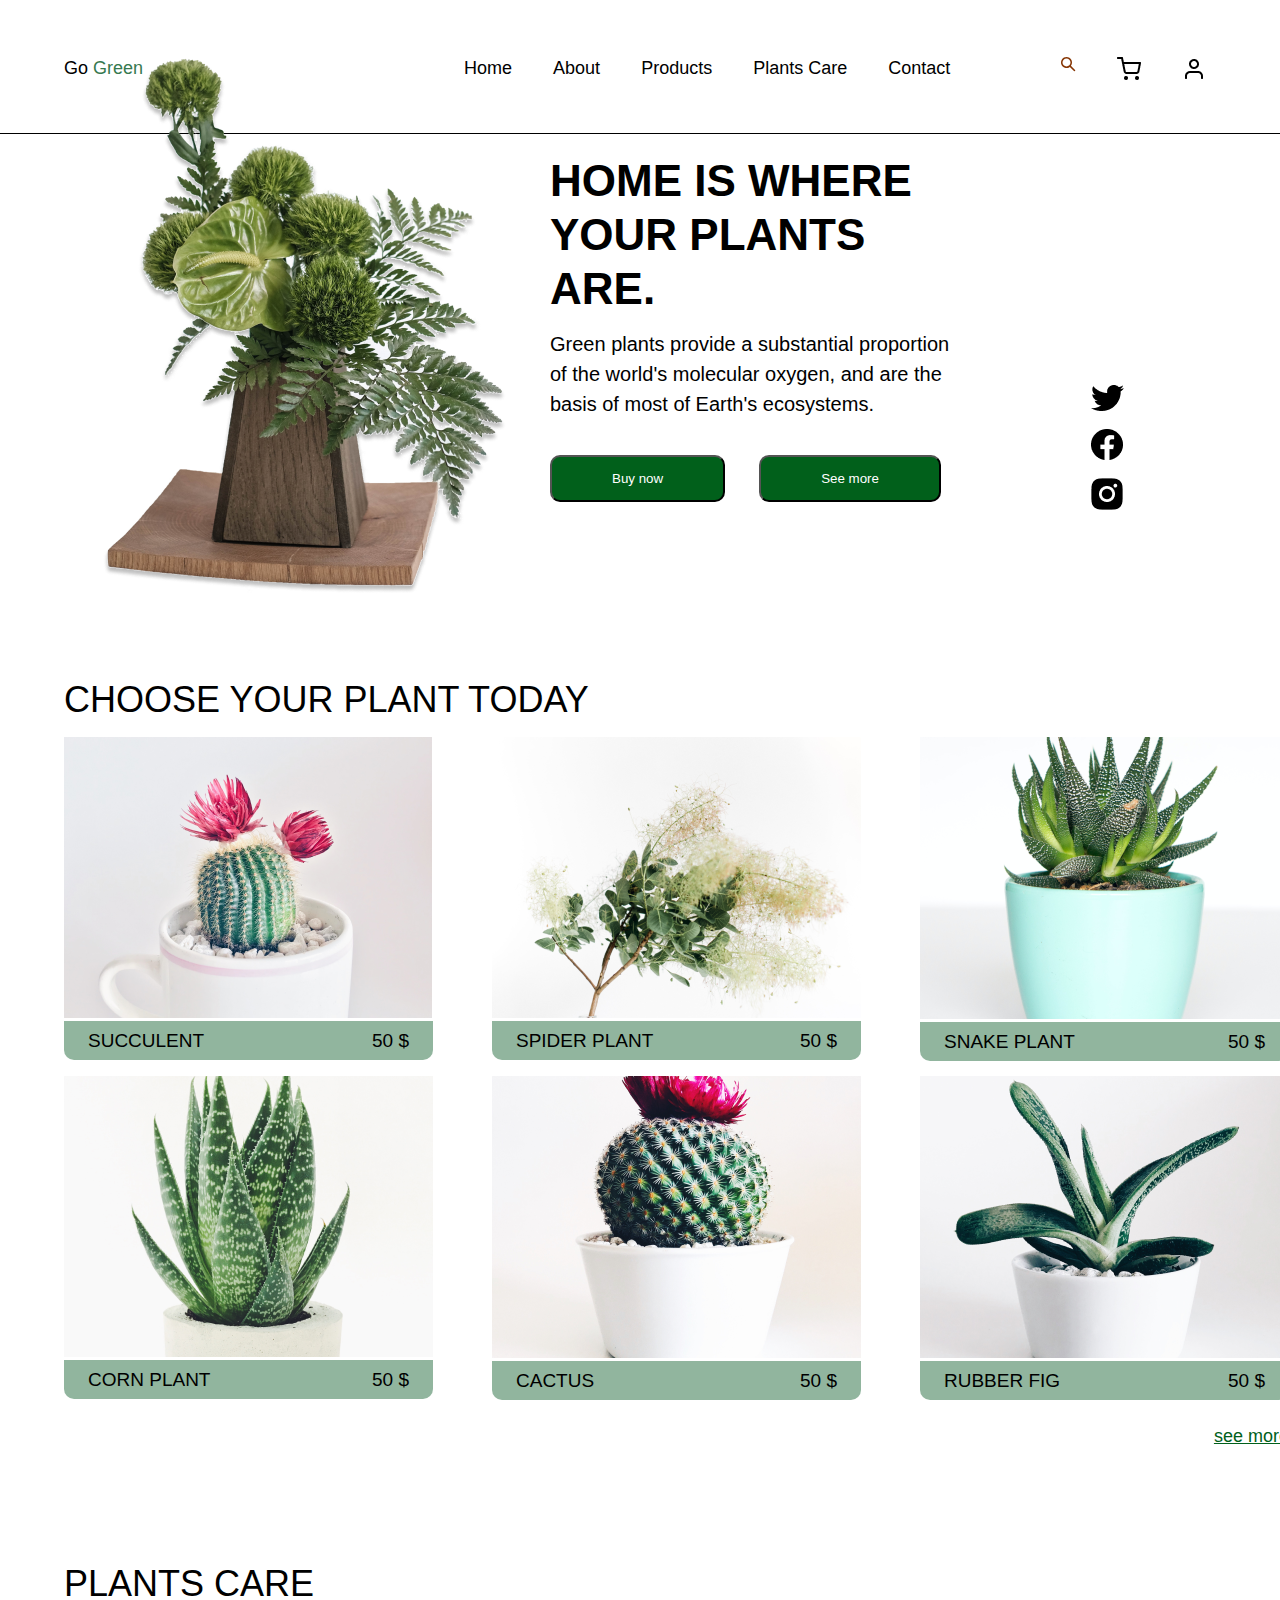
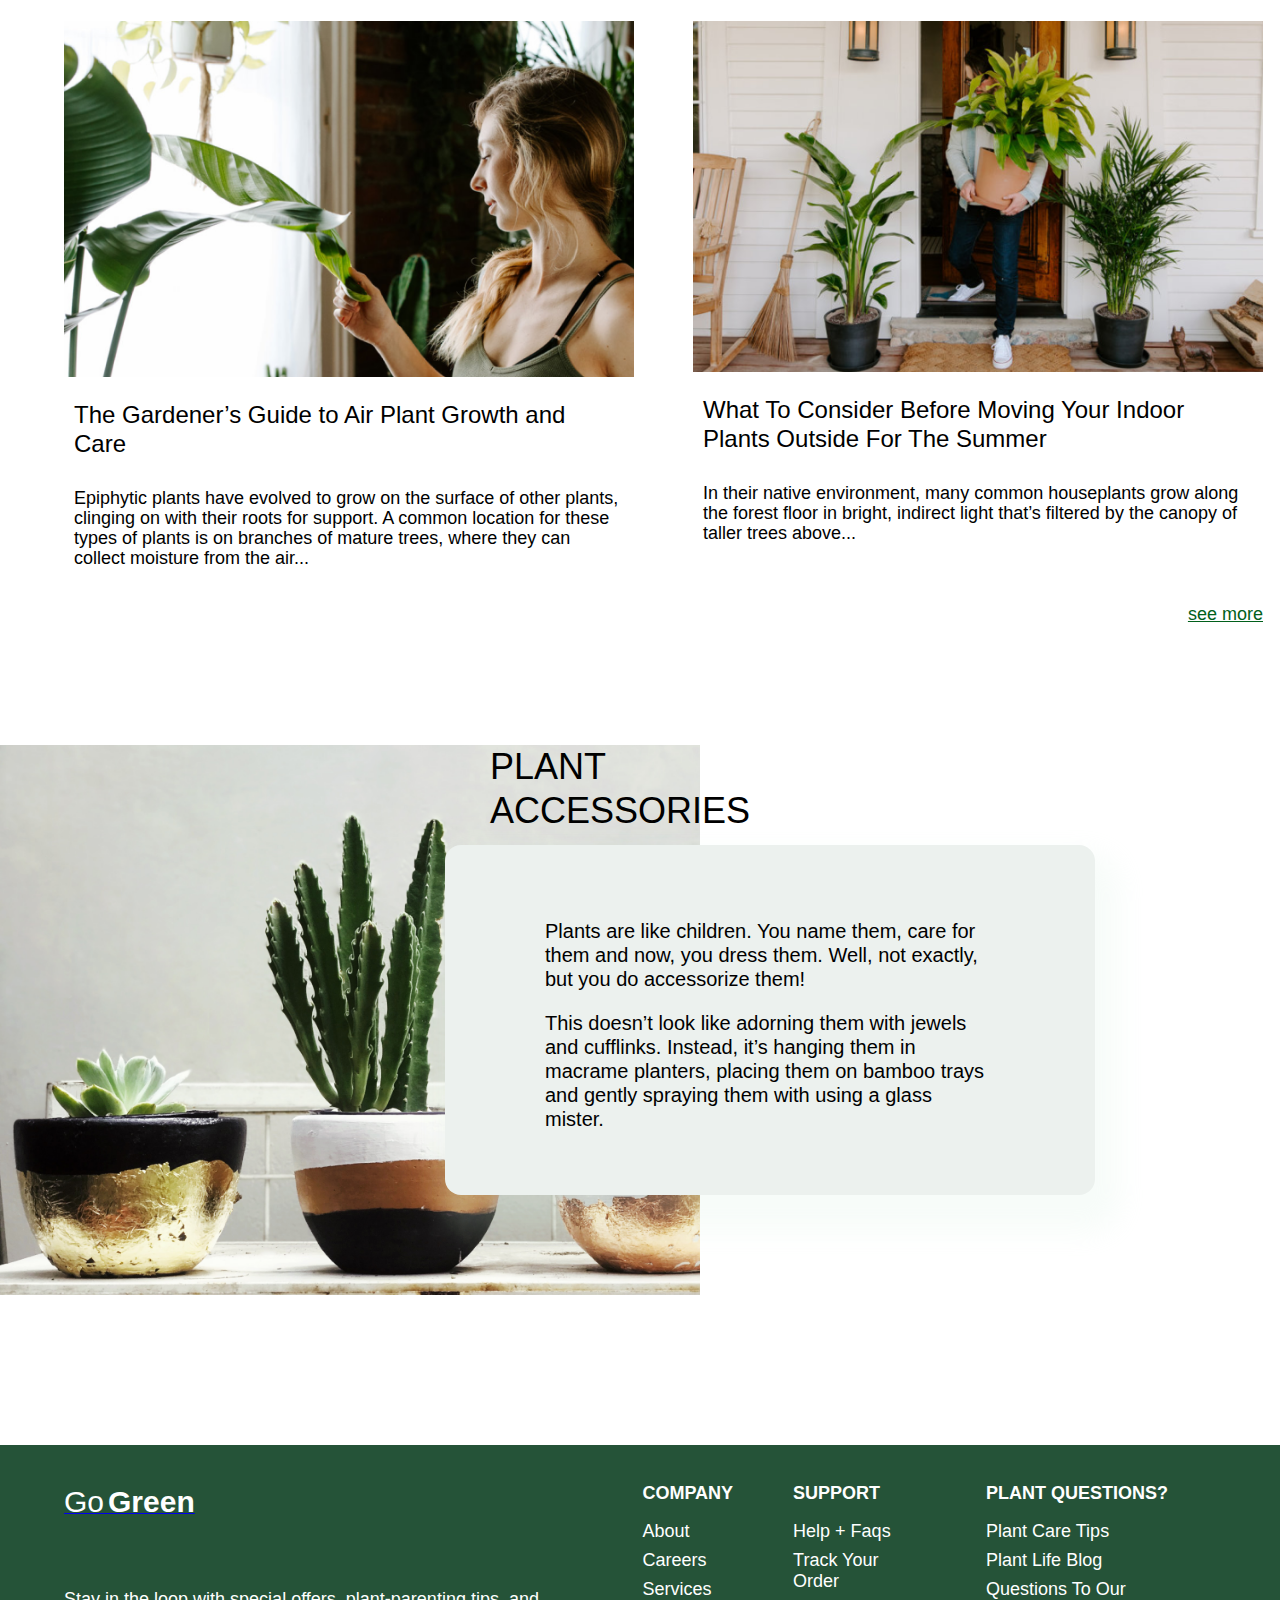
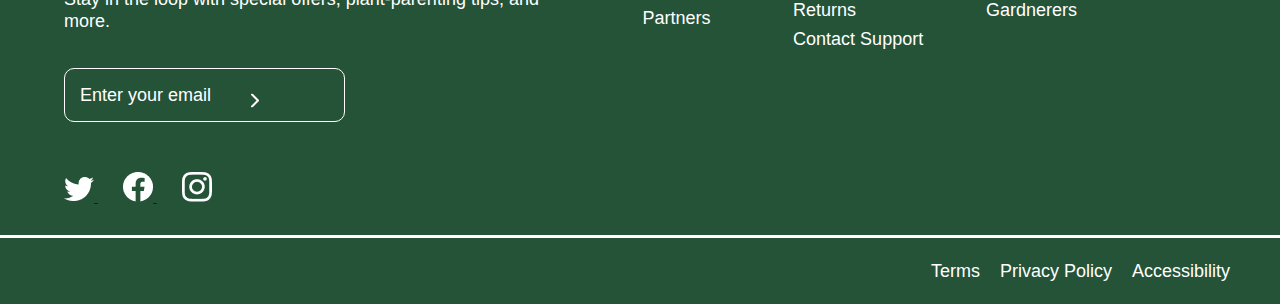
<file: index.html>
<!DOCTYPE html>
<html lang="en">
<head>
    <meta charset="UTF-8">
    <meta http-equiv="X-UA-Compatible" content="IE=edge">
    <meta name="viewport" content="width=device-width, initial-scale=1.0">
    <title>Home</title>
    <link rel="stylesheet" href="assets/css/reset.css">
    <link rel="stylesheet" href="assets/css/style.css">
</head>
<body>
    <header>
        <nav class="conteiner">
            <ul class="header-wrapper">
                <li class="logo-wrapper">
                    <a href="index.html">
                        <span>go</span>
                        <span>green</span>
                    </a>
                </li>
                <li class="home-wrapeer">
                    <a href="index.html">home</a>
                </li>
                <li>
                    <a href="#">about</a>
                </li>
                <li>
                    <a href="#">products</a>
                </li>
                <li>
                    <a href="#">plants care</a>
                </li>
                <li>
                    <a href="assets/pages/contact.html">contact</a>
                </li>
                <li class="search-wrapper">
                    <form action="#">
                        <svg width="15" height="15" viewBox="0 0 15 15" fill="none" xmlns="http://www.w3.org/2000/svg">
                        <path d="M5.50003 1.07809e-08C6.52393 -6.40861e-05 7.52751 0.285684 8.39781 0.825075C9.2681 1.36447 9.97055 2.13608 10.4261 3.05306C10.8816 3.97004 11.0721 4.99597 10.9762 6.01536C10.8802 7.03475 10.5017 8.00712 9.88304 8.823L14.03 12.97C14.163 13.104 14.2405 13.2832 14.2472 13.4719C14.2538 13.6605 14.1891 13.8447 14.0659 13.9878C13.9427 14.1308 13.7701 14.2221 13.5825 14.2434C13.395 14.2648 13.2062 14.2147 13.054 14.103L12.97 14.03L8.82304 9.883C8.12761 10.4102 7.31671 10.7643 6.45736 10.9161C5.59801 11.0679 4.71487 11.0131 3.8809 10.7561C3.04694 10.4992 2.28609 10.0474 1.66122 9.43827C1.03635 8.82911 0.565403 8.08001 0.287285 7.25286C0.00916761 6.4257 -0.0681353 5.54424 0.0617636 4.6813C0.191662 3.81837 0.525034 2.99872 1.03433 2.2901C1.54363 1.58148 2.21424 1.00421 2.99075 0.606002C3.76726 0.207794 4.62738 7.20708e-05 5.50003 1.07809e-08ZM5.50003 1.5C4.43917 1.5 3.42175 1.92143 2.67161 2.67157C1.92146 3.42172 1.50003 4.43913 1.50003 5.5C1.50003 6.56087 1.92146 7.57828 2.67161 8.32843C3.42175 9.07857 4.43917 9.5 5.50003 9.5C6.5609 9.5 7.57832 9.07857 8.32846 8.32843C9.07861 7.57828 9.50004 6.56087 9.50004 5.5C9.50004 4.43913 9.07861 3.42172 8.32846 2.67157C7.57832 1.92143 6.5609 1.5 5.50003 1.5Z" fill="#863503"/>
                        </svg>
                    </form>
                </li>
                <li>
                    <a href="#">
                        <img src="assets/img/vector/shopping-cart (2).png" alt="shopping vector">
                    </a>
                </li>
                <li>
                    <a href="#">
                        <img src="assets/img/vector/user (1).png" alt="user vector">
                    </a>
                </li>
            </ul>
        </nav>
    </header>
    <main>
        <section> 
            <div class="home-first-section-wrapper">
                <div class="home-first-section-img-wrapper">
                    <img src="assets/img/home img/Plant 3, PNG 1.png" alt="flower img">
                </div>
                <div class="home-first-sction-text-wrapper">
                    <h1>HOME IS WHERE YOUR PLANTS ARE.</h1>
                    <p>Green plants provide a substantial proportion of the world's molecular oxygen, and are the basis of most of Earth's ecosystems.</p>
                    <button>Buy now</button>
                    <button>See more</button>
                </div>
                <div class="social-vectors-wrapper">
                    <a href="#">
                        <img src="assets/img/social vectors/Vector.png" alt="twitter vector">
                    </a>
                    <a href="#">
                        <img src="assets/img/social vectors/Vector (1).png" alt="facebook vector">
                    </a>
                    <a href="#">
                        <img src="assets/img/social vectors/Vector (2).png" alt="instagram vector">
                    </a>
                </div>
            </div>
        </section>
        <section class="conteiner">
            <div class="sales-section-wrapper">
                <h2 class="section-title">choose your plant today</h2>
                <div>
                    <div class="prodact-img-wrapper">
                        <img src="assets/img/prodact-img/img1.png" alt="succulent-img">
                        <div class="hover-text-wrapper">
                            <div class="hover-text">add to cart</div>
                        </div>
                    </div>
                    <div class="prodact-description-wrapper">
                        <span>succulent</span>
                        <span>50 $</span>
                    </div>
                </div>
                <div>
                    <div class="prodact-img-wrapper">
                        <img src="assets/img/prodact-img/spider plant.png" alt="spider plant-img">
                        <div class="hover-text-wrapper">
                            <div class="hover-text">add to cart</div>
                        </div>
                    </div>
                    <div class="prodact-description-wrapper">
                        <span>spider plant</span>
                        <span>50 $</span>
                    </div>
                </div>
                <div>
                    <div class="prodact-img-wrapper">
                        <img src="assets/img/prodact-img/snake plant.png" alt="snake plant-img">
                        <div class="hover-text-wrapper">
                            <div class="hover-text">add to cart</div>
                        </div>
                    </div>
                    <div class="prodact-description-wrapper">
                        <span>snake plant</span>
                        <span>50 $</span>
                    </div>
                </div>
                <div>
                    <div class="prodact-img-wrapper">
                        <img src="assets/img/prodact-img/corn plant.png" alt="corn plant-img">
                        <div class="hover-text-wrapper">
                            <div class="hover-text">add to cart</div>
                        </div>
                    </div>
                    <div class="prodact-description-wrapper">
                        <span>corn plant</span>
                        <span>50 $</span>
                    </div>
                </div>
                <div>
                    <div class="prodact-img-wrapper">
                        <img  class="imgg" src="assets/img/prodact-img/cactus.png" alt="cactus-img">
                        <div class="hover-text-wrapper">
                            <div class="hover-text">add to cart</div>
                        </div>
                    </div>
                    <div class="prodact-description-wrapper">
                        <span>cactus</span>
                        <span>50 $</span>
                    </div>
                </div>
                <div>
                    <div class="prodact-img-wrapper">
                        <img src="assets/img/prodact-img/rubber fig.png" alt="rubber fig-img">
                        <div class="hover-text-wrapper">
                            <div class="hover-text">add to cart</div>
                        </div>
                    </div>
                    <div class="prodact-description-wrapper">
                        <span>rubber fig</span>
                        <span>50 $</span>
                    </div>
                </div>
                <div class="see-more-button-wrapper">
                    <a href="#">see more</a>
                </div>
            </div>
    </section>
    <section class="conteiner">
        <div class="news-section-wrapper">
            <h2 class="section-title">plants care</h2>
            <div>
                <div class="news-img-wrapper">
                    <img src="assets/img/news-img/garderner's guide.png" alt="ebout garderner's guide img">
                </div>
                <div class="news-h3-p-wrapper">
                    <h3>The Gardener’s Guide to Air Plant Growth and Care</h3>
                    <p>Epiphytic plants have evolved to grow on the surface of other plants, clinging on with their roots for support. A common location for these types of plants is on branches of mature trees, where they can collect moisture from the air...</p>
                </div>
            </div>
            <div>
                <div class="news-img-wrapper">
                    <img src="assets/img/news-img/indor plants.png" alt="indor plants img">
                </div>
                <div class="news-h3-p-wrapper">
                    <h3>What To Consider Before Moving Your Indoor Plants Outside For The Summer</h3>
                    <p>In their native environment, many common houseplants grow along the forest floor in bright, indirect light that’s filtered by the canopy of taller trees above...</p>
                 </div>
            </div>
            <div class="see-more-button-wrapper">
                <a href="#">see more</a>
            </div>
        </div>
    </section>
    <section>
        <div class="plant-details-wrapper">
            <div class="planet-details-img-conteiner">
                <h3 class="section-title">plant accessories</h3>
                <div>
                    <img src="assets/img/plant-ccessories-img/ivy-aralia-nizar-Si4PIiajJVU-unsplash 1.png" alt="Plant Accessories img">

                </div>
                <div class="planet-details-conteiner">
                    <p>Plants are like children. You name them, care for them and now, you dress them. Well, not exactly, but you do accessorize them! </p>
                    <p>This doesn’t look like adorning them with jewels and cufflinks. Instead, it’s hanging them in macrame planters, placing them on bamboo trays and gently spraying them with using a glass mister.</p>
                </div>
            </div>
        </div>
    </section>
    </main>
    <footer>
        <div class="footer-wreapper conteiner">
            <div class="contact-section-of-the-footer">
                <div  class="footer-logo-wrapper">
                    <a href="index.html">
                        <span>go</span>
                        <span>green</span>
                    </a>
                </div>
                <div class="footer-meil-conteiner">
                    <span>Stay in the loop with special offers, plant-parenting tips, and more.</span>
                </div>
                <div class="input-wrapper">
                    <form  class="input-conteiner" action="#">
                        <input type="email" placeholder="Enter your email">
                        <button>
                            <svg width="8" height="14" viewBox="0 0 8 14" fill="none" xmlns="http://www.w3.org/2000/svg">
                                <path d="M1 13L7 7L1 1" stroke="white" stroke-width="2" stroke-linecap="round" stroke-linejoin="round"/>
                                </svg>
                        </button>
                    </form>
                </div>
                <div class="footer-vector-wrapper">
                    <a href="#">
                        <img src="assets/img/footer-vector/Vector.png" alt="twitter vector">
                    </a>
                    <a href="#">
                        <img src="assets/img/footer-vector/Vector (1).png" alt="facebook vector">
                    </a>
                    <a href="#"> 
                        <img src="assets/img/footer-vector/Vector (2).png" alt="instagram vector">
                    </a>
                </div>
            </div>
            <div class="footer-navigation-wrapper">
                <div class="footer-compani-wrapper">
                    <h4>company</h4>
                    <span>about</span>
                    <span>careers</span>
                    <span>services</span>
                    <span>partners</span>
                </div>
                <div class="footer-support-wrapper">
                    <h4>support</h4>
                    <span>help + faqs</span>
                    <span>track your order</span>
                    <span>returns</span>
                    <span>contact support</span>
                </div>
                <div class="footer-plant-about-wrapper">
                    <h4>plant questions?</h4>
                    <span>plant care tips</span>
                    <span>plant life blog</span>
                    <span>questions to our gardnerers</span>
                </div>
            </div>
        </div>
        <div class="footer-footer-wrapper">
            <span>terms</span>
            <span>privacy policy</span>
            <span>accessibility</span>
        </div>
    </footer>
</body>
</html>
</file>
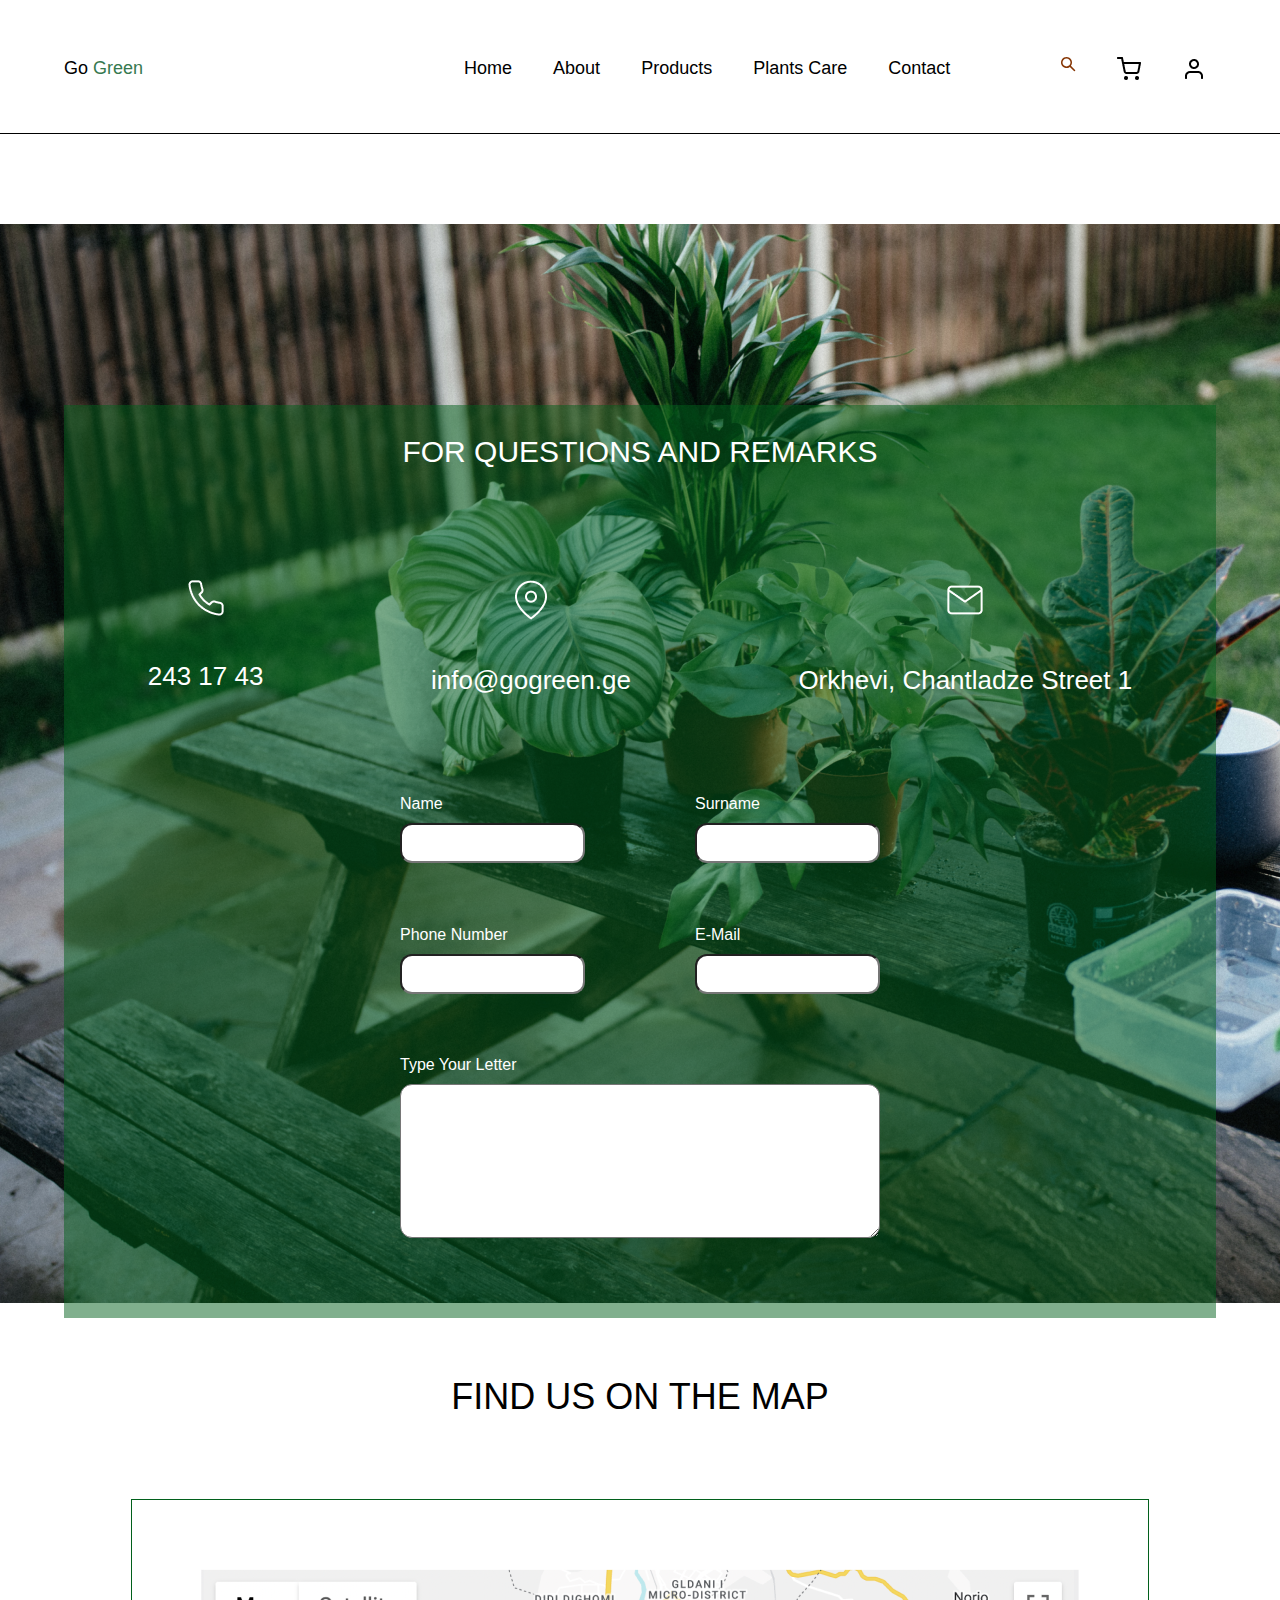
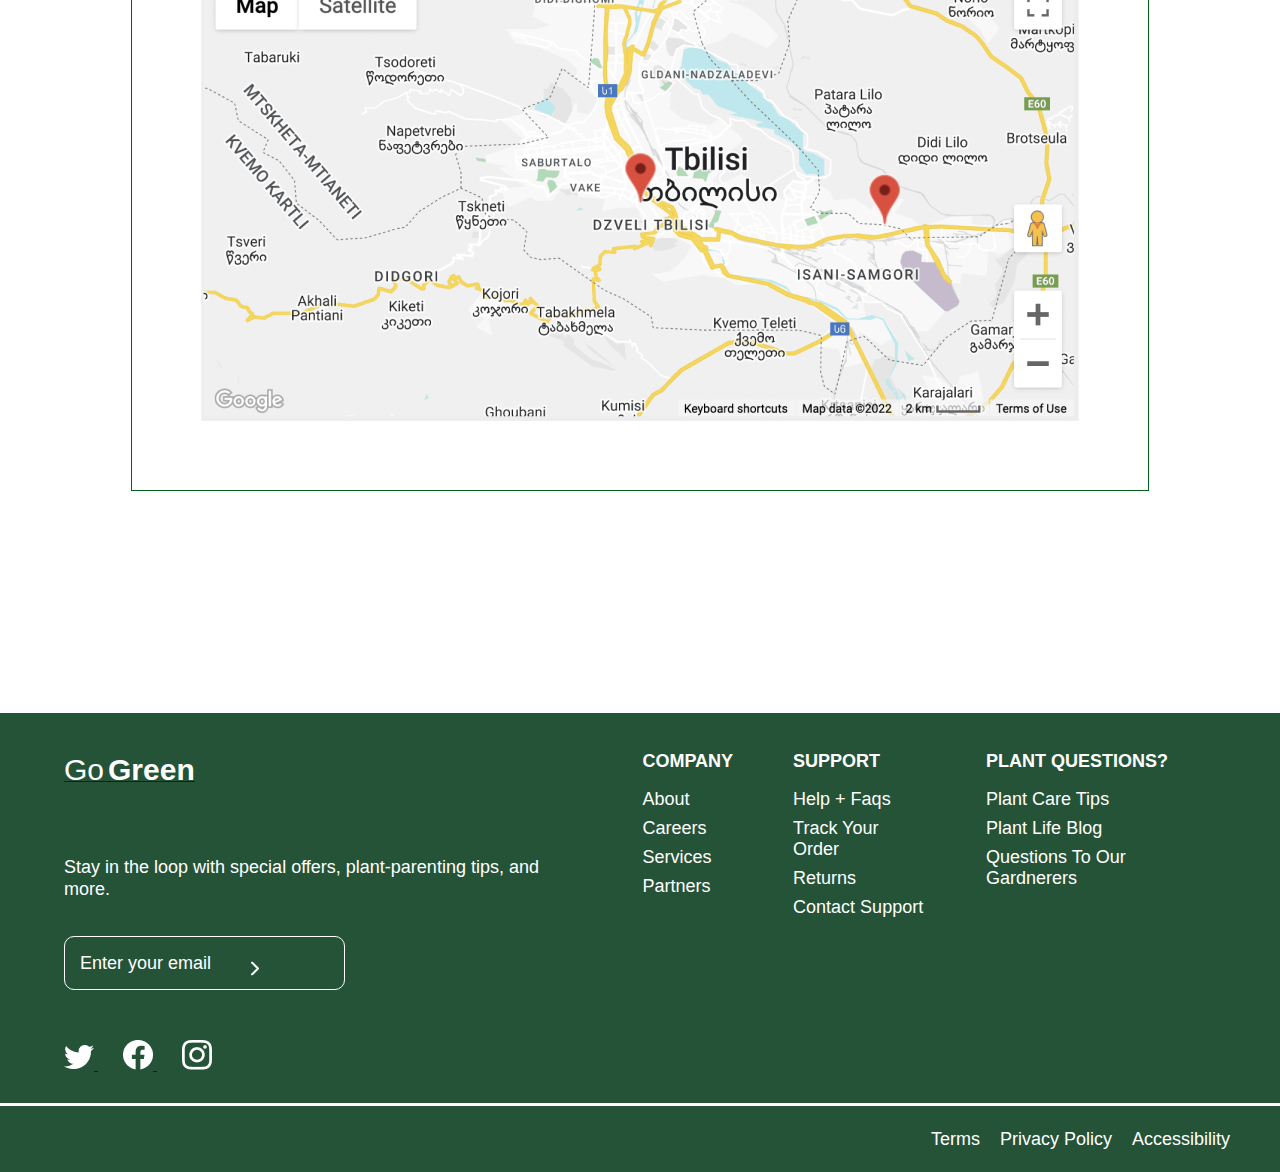
<file: assets/pages/contact.html>
<!DOCTYPE html>
<html lang="en">
<head>
    <meta charset="UTF-8">
    <meta http-equiv="X-UA-Compatible" content="IE=edge">
    <meta name="viewport" content="width=device-width, initial-scale=1.0">
    <title>contact</title>
    <link rel="stylesheet" href="../css/reset.css">
    <link rel="stylesheet" href="../css/style.css">
</head>
<body>
    <header>
        <nav class="conteiner">
            <ul class="header-wrapper">
                <li class="logo-wrapper">
                    <a href="../../index.html">
                        <span>go</span>
                        <span>green</span>
                    </a>
                </li>
                <li class="home-wrapeer">
                    <a href="../../index.html">home</a>
                </li>
                <li>
                    <a href="#">about</a>
                </li>
                <li>
                    <a href="#">products</a>
                </li>
                <li>
                    <a href="#">plants care</a>
                </li>
                <li>
                    <a href="contact.html">contact</a>
                </li>
                <li class="search-wrapper">
                    <form action="#">
                        <svg width="15" height="15" viewBox="0 0 15 15" fill="none" xmlns="http://www.w3.org/2000/svg">
                        <path d="M5.50003 1.07809e-08C6.52393 -6.40861e-05 7.52751 0.285684 8.39781 0.825075C9.2681 1.36447 9.97055 2.13608 10.4261 3.05306C10.8816 3.97004 11.0721 4.99597 10.9762 6.01536C10.8802 7.03475 10.5017 8.00712 9.88304 8.823L14.03 12.97C14.163 13.104 14.2405 13.2832 14.2472 13.4719C14.2538 13.6605 14.1891 13.8447 14.0659 13.9878C13.9427 14.1308 13.7701 14.2221 13.5825 14.2434C13.395 14.2648 13.2062 14.2147 13.054 14.103L12.97 14.03L8.82304 9.883C8.12761 10.4102 7.31671 10.7643 6.45736 10.9161C5.59801 11.0679 4.71487 11.0131 3.8809 10.7561C3.04694 10.4992 2.28609 10.0474 1.66122 9.43827C1.03635 8.82911 0.565403 8.08001 0.287285 7.25286C0.00916761 6.4257 -0.0681353 5.54424 0.0617636 4.6813C0.191662 3.81837 0.525034 2.99872 1.03433 2.2901C1.54363 1.58148 2.21424 1.00421 2.99075 0.606002C3.76726 0.207794 4.62738 7.20708e-05 5.50003 1.07809e-08ZM5.50003 1.5C4.43917 1.5 3.42175 1.92143 2.67161 2.67157C1.92146 3.42172 1.50003 4.43913 1.50003 5.5C1.50003 6.56087 1.92146 7.57828 2.67161 8.32843C3.42175 9.07857 4.43917 9.5 5.50003 9.5C6.5609 9.5 7.57832 9.07857 8.32846 8.32843C9.07861 7.57828 9.50004 6.56087 9.50004 5.5C9.50004 4.43913 9.07861 3.42172 8.32846 2.67157C7.57832 1.92143 6.5609 1.5 5.50003 1.5Z" fill="#863503"/>
                        </svg>
                    </form>
                </li>
                <li>
                    <a href="#">
                        <img src="../img/vector/shopping-cart (2).png" alt="shopping vector">
                    </a>
                </li>
                <li>
                    <a href="#">
                        <img src="../img/vector/user (1).png" alt="user vector">
                    </a>
                </li>
            </ul>
        </nav>
    </header>
    <main>
       <div>
        <div class="img-hover-wrapper">
            <img src="../img/contact-img/annie-spratt-yyXw1lGJypI-unsplash 1.png" alt="hover img">
            <div class="img-hover-conteiner">
                <h1>FOR QUESTIONS AND REMARKS</h1>
                <div class="contact-vector-conteiner">
                    <div>
                        <img src="../img/contact-vector/Vector.png" alt="mobail vector">
                        <div>
                            <span>243 17 43</span>
                        </div>
                    </div>
                    <div>
                        <img src="../img/contact-vector/map-pin.png" alt="map vector">
                        <div>
                            <span>info@gogreen.ge</span>
                        </div>
                    </div>
                    <div>
                        <img src="../img/contact-vector/mail.png" alt="mail vector">
                        <div>
                            <span>Orkhevi, Chantladze Street 1</span>
                        </div>
                    </div>
                </div>
                <div class="registration-wrapper">
                    <form action="#">
                        <label for="name">name</label>
                        <input type="text">
                    </form>
                    <form action="#">
                        <label for="surname">surname</label>
                        <input type="text">
                    </form>
                    <form action="#">
                        <label for="number">phone number</label>
                        <input type="number">
                    </form>
                    <form action="#">
                        <label for="email">e-mail</label>
                        <input type="email">
                    </form>
                    <form class="textarea-conteiner" action="#">
                        <label for="text">type your letter</label>
                        <textarea cols="30" rows="10"></textarea>
                    </form>
                </div>
            </div>
        </div>
        <div class="location-conteiner">
            <h2 class="section-title">find us on the map</h2>
            <div>
                <img src="../img/contact-img/Screenshot 2022-08-05 at 14.42 1.png" alt="map img">
            </div>
        </div>
       </div>
    </main>
    <footer>
        <div class="footer-wreapper conteiner">
            <div class="contact-section-of-the-footer">
                <div  class="footer-logo-wrapper">
                    <a href="../../index.html">
                        <span>go</span>
                        <span>green</span>
                    </a>
                </div>
                <div class="footer-meil-conteiner">
                    <span>Stay in the loop with special offers, plant-parenting tips, and more.</span>
                </div>
                <div class="input-wrapper">
                    <form  class="input-conteiner" action="#">
                        <input type="email" placeholder="Enter your email">
                        <button>
                            <svg width="8" height="14" viewBox="0 0 8 14" fill="none" xmlns="http://www.w3.org/2000/svg">
                                <path d="M1 13L7 7L1 1" stroke="white" stroke-width="2" stroke-linecap="round" stroke-linejoin="round"/>
                                </svg>
                        </button>
                    </form>
                </div>
                <div class="footer-vector-wrapper">
                    <a href="#">
                        <img src="../img/footer-vector/Vector.png" alt="twitter vector">
                    </a>
                    <a href="#">
                        <img src="../img/footer-vector/Vector (1).png" alt="facebook vector">
                    </a>
                    <a href="#"> 
                        <img src="../img/footer-vector/Vector (2).png" alt="instagram vector">
                    </a>
                </div>
            </div>
            <div class="footer-navigation-wrapper">
                <div class="footer-compani-wrapper">
                    <h4>company</h4>
                    <span>about</span>
                    <span>careers</span>
                    <span>services</span>
                    <span>partners</span>
                </div>
                <div class="footer-support-wrapper">
                    <h4>support</h4>
                    <span>help + faqs</span>
                    <span>track your order</span>
                    <span>returns</span>
                    <span>contact support</span>
                </div>
                <div class="footer-plant-about-wrapper">
                    <h4>plant questions?</h4>
                    <span>plant care tips</span>
                    <span>plant life blog</span>
                    <span>questions to our gardnerers</span>
                </div>
            </div>
        </div>
        <div class="footer-footer-wrapper">
            <span>terms</span>
            <span>privacy policy</span>
            <span>accessibility</span>
        </div>
    </footer>
</body>
</html>
</file>
<file: assets/css/style.css>
@font-face {
    font-family: 'regular400', sans-serif;
    src: url(../font/Roboto-Regular.ttf);
}
@font-face {
    font-family: 'medium500', sans-serif;
    src: url(../font/Roboto-Medium.ttf);
}
@font-face {
    font-family: 'bold700', sans-serif;
    src: url(../font/Roboto-Bold.ttf);
}

:root {
    --nav-color: #000000;
    --button-color: #01601B;
    --section-title-color: #000000;
    --footer-text-color: #FFFFFF;
    --hover-color: #0F6845;
    --contact-hover-text-color: #FFFFFF;
}


header {
    border-bottom: 1px solid #000000;
    position: relative;
}


.conteiner {
    max-width: 1440px;
    width: 90%;
    margin: 0 auto;
}
.section-title {
    font-size: 36px;
    line-height: 44px;
    color: var(--section-title-color);
    font-family: 'medium500', sans-serif;
    text-transform: uppercase;
}
.header-wrapper {
    display: flex;
    gap: 41px;
    padding: 57px 0px 47px 0px;
}
.home-wrapeer {
    padding-left: 280px;
}
.header-wrapper *:nth-child(6) {
    margin-right: 70px;
}
.header-wrapper li a {
    font-family: 'medium500', sans-serif;
    text-decoration: none;
    font-size: 18px;
    line-height: 22px;
    color: var(--nav-color);
    text-transform: capitalize;
}
.logo-wrapper *:nth-child(2) {
    color: #36794F;
}
 

/*  */
.home-first-section-wrapper {
    display: flex;
    padding-bottom: 150px;
}

.home-first-section-img-wrapper {
    padding: 15px 0px 0px 50px;
    display: flex;
    position: absolute;
    top: 0px;
}
.home-first-sction-text-wrapper{
    padding: 20px 120px 0px 550px;
}
.home-first-sction-text-wrapper h1 {
    font-family: 'bold700', sans-serif;
    font-weight: 700;
    font-size: 44px;
    line-height: 54px;
}
.home-first-sction-text-wrapper p {
    font-family: 'regular400', sans-serif;
    font-size: 20px;
    line-height: 30px;
    padding: 13px 0px 36px 0px;
}
.home-first-sction-text-wrapper button {
    font-family: 'medium500', sans-serif;
    background-color: var(--button-color);
    color: #FFFFFF;
    border-radius: 10px;
    padding: 14px 60px;
    cursor: pointer;
}
.home-first-sction-text-wrapper *:nth-child(4) {
    margin-left: 30px;
}
.social-vectors-wrapper {
    flex-direction: column;
    padding: 251px 150px 0px 0px;
}
.social-vectors-wrapper img {
    padding-bottom: 15px;
}
/* imgh hover */

.prodact-img-wrapper {
    position: relative;
}
  
.prodact-img-wrapper img {
    opacity: 1;
    transition: .3s ease;
    backface-visibility: hidden;
}
.hover-text-wrapper {
    transition: .5s ease;
    opacity: 0;
    position: absolute;
    top: 80%;
    left: 50%;
    transform: translate(-50%, -50%);
}
.prodact-img-wrapper:hover .prodact-img-wrapper img {
    opacity: 0.3;
}
.prodact-img-wrapper img:hover {
    filter: blur(2px);
}
.prodact-img-wrapper:hover .hover-text-wrapper {
    opacity: 1;
}
.hover-text {
    font-family: 'medium500', sans-serif;
    color: var(--hover-color);
    font-size: 19px;
    line-height: 23px;
    background: #FFFFFF;
    border-radius: 10px;
    padding: 15px 40px;
    cursor: pointer;
}
.sales-section-wrapper {
    display: grid;
    grid-template-columns: repeat(3, 1fr);
    row-gap: 15px;
    column-gap: 59px;
    padding-bottom: 115px;
}
.sales-section-wrapper h2 {
    grid-column: 1/4;
}
.sales-section-wrapper .see-more-button-wrapper {
    grid-column: 1/4;
}

 
.prodact-description-wrapper {
    font-family: 'medium500', sans-serif;
    text-transform: uppercase;
    font-size: 19px;
    line-height: 23px;
    display: flex;
    justify-content: space-between;
    padding: 8px 24px;
    background: rgba(54, 121, 79, 0.55);
    border-bottom-left-radius: 10px;
    border-bottom-right-radius: 10px;
}
.see-more-button-wrapper {
    display: flex;
    justify-content: flex-end;
    text-decoration-line: underline;
    padding: 10px 0px 0px 0px;
}
.see-more-button-wrapper a {
    font-family: 'medium500', sans-serif;
    color: #01601B;
    font-size: 18px;
    line-height: 22px;
    text-decoration-line: underline;
}


.news-section-wrapper {
    display: grid;
    grid-template-columns: repeat(2, 1fr);
    row-gap: 15px;
    column-gap: 59px;
    padding-bottom: 120px;
}
 
.news-section-wrapper h2 {
    grid-column: 1/3;
}
.news-img-wrapper img {
    width: 570px;
}
.news-section-wrapper .see-more-button-wrapper {
    grid-column: 1/3;
}
.news-h3-p-wrapper h3 {
    font-family: 'medium500', sans-serif;
    font-size: 24px;
    line-height: 29px;
    padding: 20px 60px 20px 10px;
}
.news-h3-p-wrapper p {
    font-family: 'regular400', sans-serif;
    font-size: 18px;
    line-height: 20px;
    padding: 10px;
}
.planet-details-img-conteiner {
    width: 700px;
    height: 550px;
    position: relative;
}

.planet-details-img-conteiner h3 {
    position: absolute;
    left: 70%;
}
.planet-details-img-conteiner img {
    width: 700px;
    height: 550px;
}
.planet-details-conteiner {
    position: absolute;
    top: 50%;
    left: 110%;
    transform: translate(-50%, -50%);
    font-family: 'regular400', sans-serif;
    font-size: 20px;
    line-height: 24px;
    width: 650px;
    height: 350px;
    padding: 74px 100px;
    background: #ECF1EE;
    box-shadow: 10px 23px 29px 14px rgba(215, 242, 225, 0.2);
    border-radius: 16px;
}
.planet-details-conteiner *:nth-child(2) {
    padding-top: 20px;
}
 
/* footer */
footer {
    background-color: #255338;
    margin-top: 150px;
}
.footer-wreapper {
    display: flex;
    padding-bottom: 30px;
}
.contact-section-of-the-footer {
    display: flex;
    flex-direction: column;
}
.footer-logo-wrapper {
    padding: 36px 0px 66px 0px;
}
.footer-logo-wrapper a span{
    font-family: 'bold700', sans-serif;
    text-decoration: none;
    color: var(--footer-text-color);
    font-size: 30px;
    line-height: 41px;
    text-transform: capitalize;
}
.footer-logo-wrapper *:nth-child(2) {
    font-weight: 600;
}
.footer-meil-conteiner span {
    font-family: 'medium500', sans-serif;
    color: var(--footer-text-color);
    font-size: 18px;
    line-height: 22px;
}
.input-wrapper form input {
    border: 1px solid #FFFFFF;
    border-radius: 10px;
}
.input-wrapper form {
    padding: 36px 0px 50px 0px;
}
.input-conteiner input {
    font-family: 'medium500', sans-serif;
    padding: 15px 32px 15px 15px;
    font-size: 18px;
    line-height: 22px;
    background-color: #255338;
}
.input-conteiner input::placeholder {
    color: var(--footer-text-color);
}
.input-wrapper button {
    position: absolute;
    background-color: inherit;
    border: none;
    top: 50%;
    transform: translateY(-50%);
    left: 35%;
}
.input-wrapper {
    position: relative;
}
.footer-vector-wrapper a {
    padding-right: 25px;
}
.footer-navigation-wrapper {
    display: flex;
    flex-direction: row;
}
.footer-navigation-wrapper div h4 {
    font-family: 'bold700', sans-serif;
    font-weight: 700;
    font-size: 18px;
    line-height: 22px;
    color: var(--footer-text-color);
    padding-bottom: 17px;
    text-transform: uppercase;
}
.footer-navigation-wrapper div span {
    font-family: 'regular400', sans-serif;
    font-size: 18px;
    line-height: 21px;
    color: var(--footer-text-color);
    padding-bottom: 8px;
    text-transform: capitalize;
}
.footer-navigation-wrapper div {
    display: flex;
    flex-direction: column;
    padding: 37px 0px 0px 60px;
}

.footer-footer-wrapper {
    font-family: 'regular400', sans-serif;
    font-size: 18px;
    line-height: 21px;
    color: var(--footer-text-color);
    text-transform: capitalize;
    display: flex;
    justify-content: flex-end;
    border-top: 3px solid var(--footer-text-color);
    padding: 23px 50px 22px 0px;
}
.footer-footer-wrapper span {
    padding-left: 20px;
}
.img-hover-wrapper {
    padding-top: 90px;
}
.img-hover-wrapper img {
    position: relative;
}
.img-hover-conteiner {
    position: absolute;
    width: 90%;
    background: rgba(1, 96, 27, 0.5);
    top: 45%;
    left: 5%;
}
.img-hover-conteiner h1 {
    font-size: 30px;
    line-height: 37px;
    color: var(--contact-hover-text-color);
    text-align: center;
    font-family: 'bold700', sans-serif;
    padding-top: 28px;
}
.contact-vector-conteiner {
    display: flex;
    justify-content: space-around;
    padding: 110px 0px 100px 0px;
}
.contact-vector-conteiner div div {
    font-family: 'regular400', sans-serif;
    color: var(--contact-hover-text-color);
    font-size: 26px;
    line-height: 32px;
    padding-top: 41px;
}
.contact-vector-conteiner div {
    text-align: center;
}
.registration-wrapper form {
    display: flex;
    flex-direction: column;
}
.registration-wrapper {
    display: grid;
    justify-content: center;
    grid-template-columns: repeat(2,1fr);
    grid-template-rows: 1fr 1fr 2fr;
}
.registration-wrapper {
    padding: 0px 340px 80px 340px;
    row-gap: 40px;
    column-gap: 110px;
}
.registration-wrapper form input {
    background: var(--contact-hover-text-color);
    border-radius: 12px;
    height: 40px;
}
.registration-wrapper form textarea {
    background: var(--contact-hover-text-color);
    border-radius: 12px;
    grid-column: 1/3;
    height: 154px;
}
.textarea-conteiner {
    grid-column: 1/3;
}
.registration-wrapper form label {
    color: var(--contact-hover-text-color);
    padding-bottom: 11px;
    font-family: 'medium500', sans-serif;
    text-transform: capitalize;
}
.location-conteiner {
    padding: 69px 0px;
}
.location-conteiner h2 {
    text-align: center;
    padding-bottom: 80px;
}
.location-conteiner div {
    text-align: center;
}
.location-conteiner div img {
    border: 1px solid #01601B;
    padding: 69px;
}
</file>
